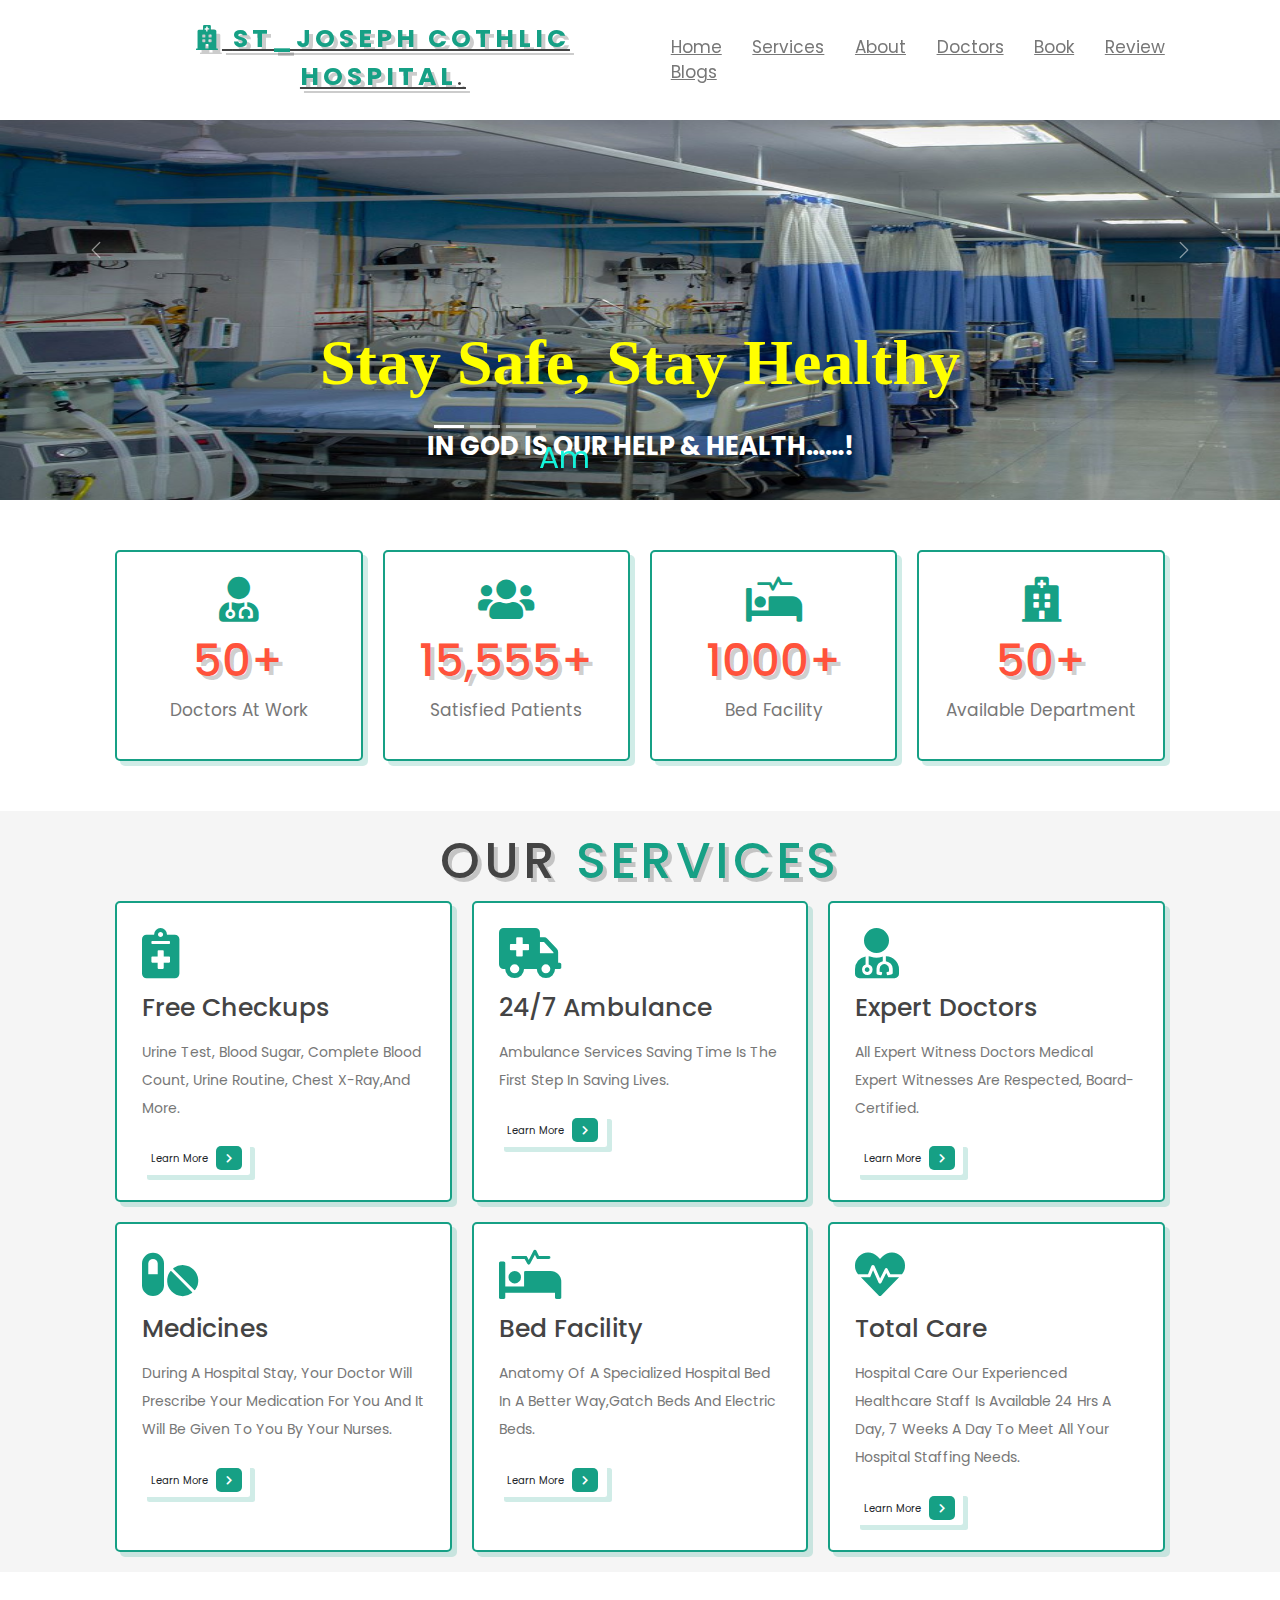
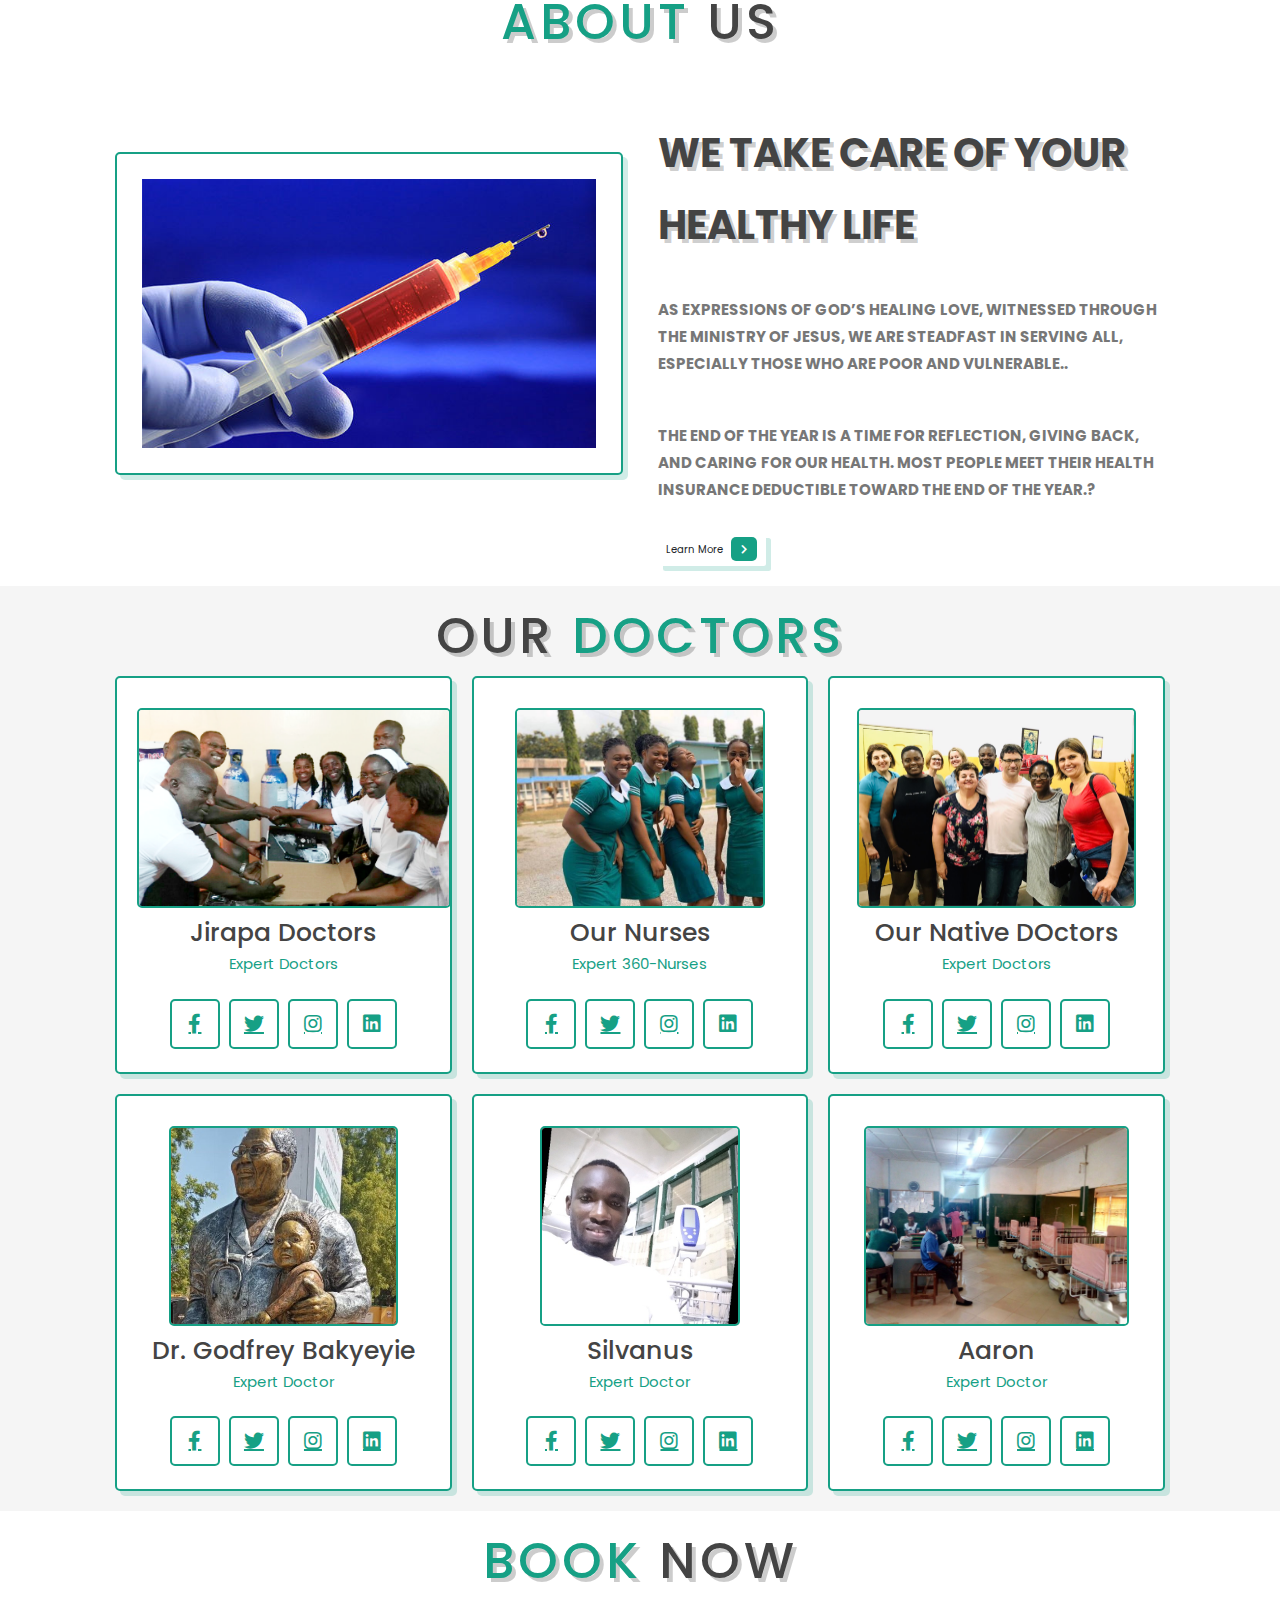
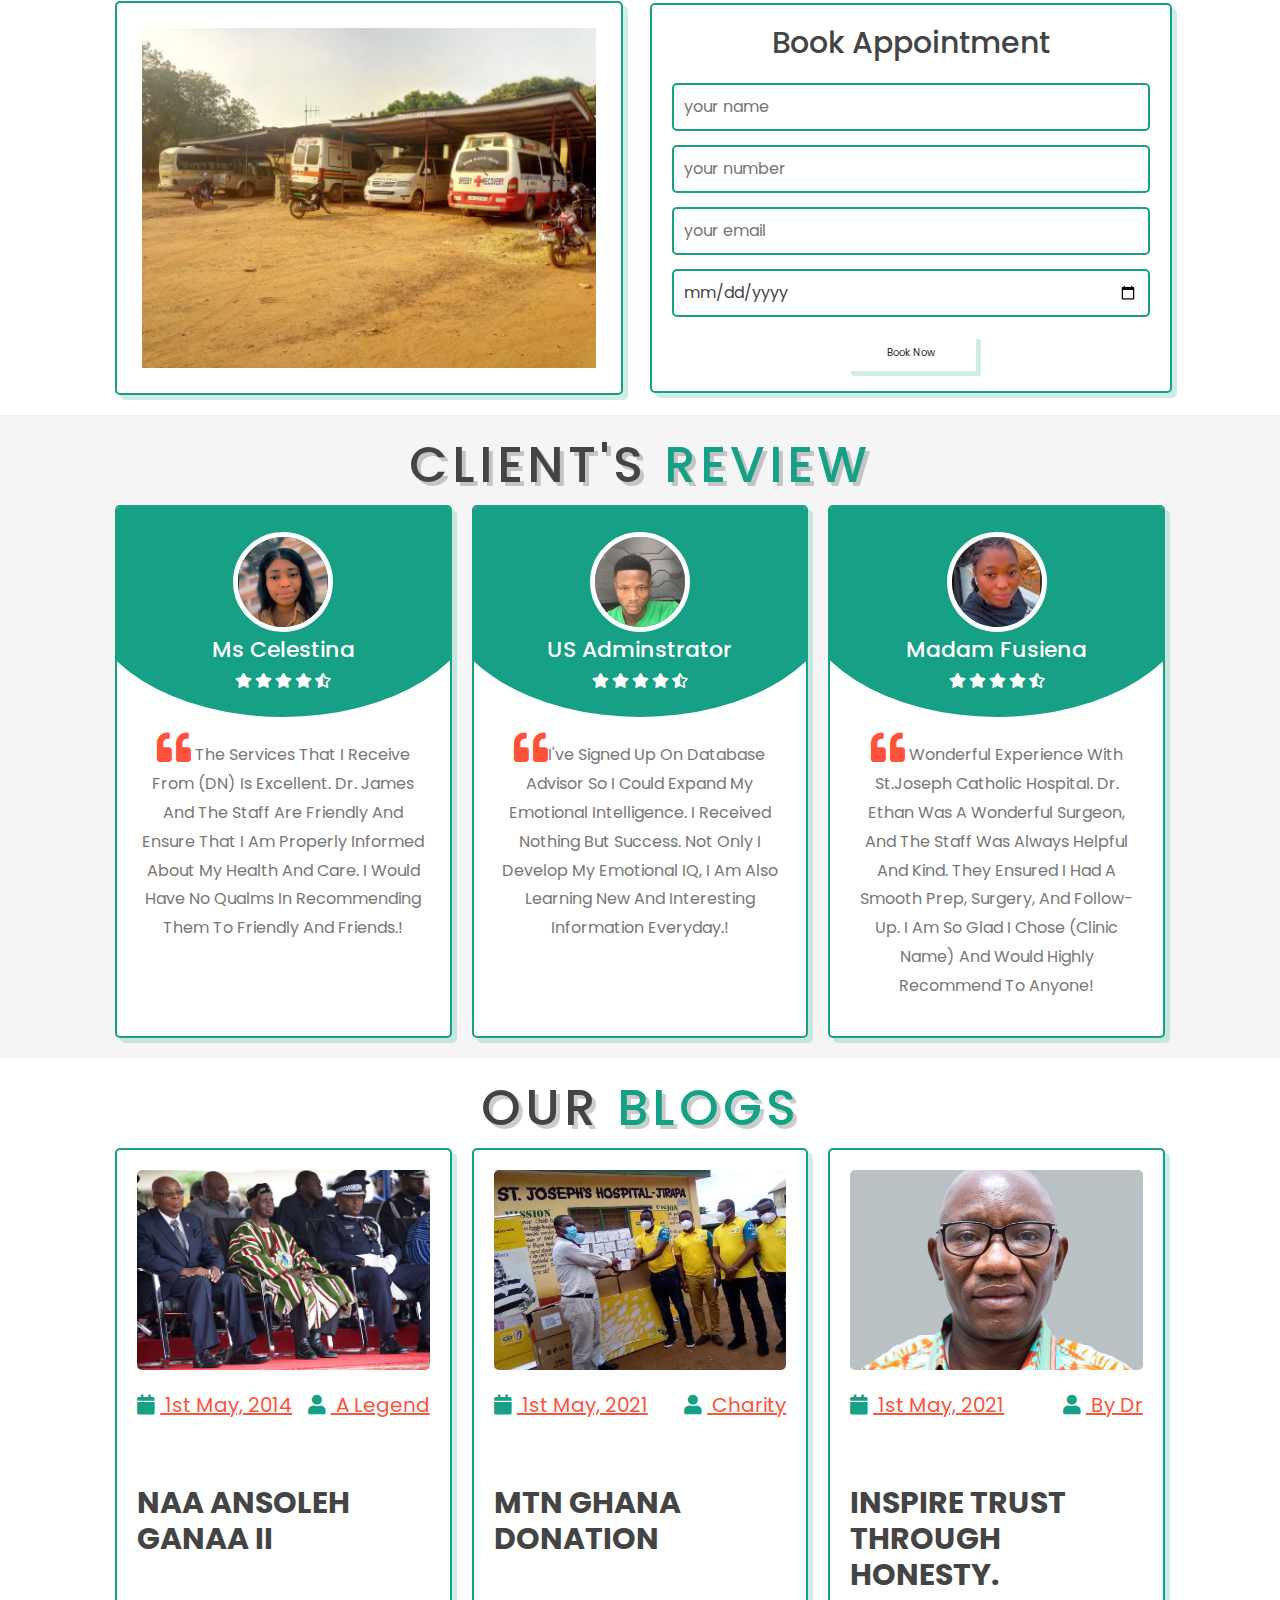
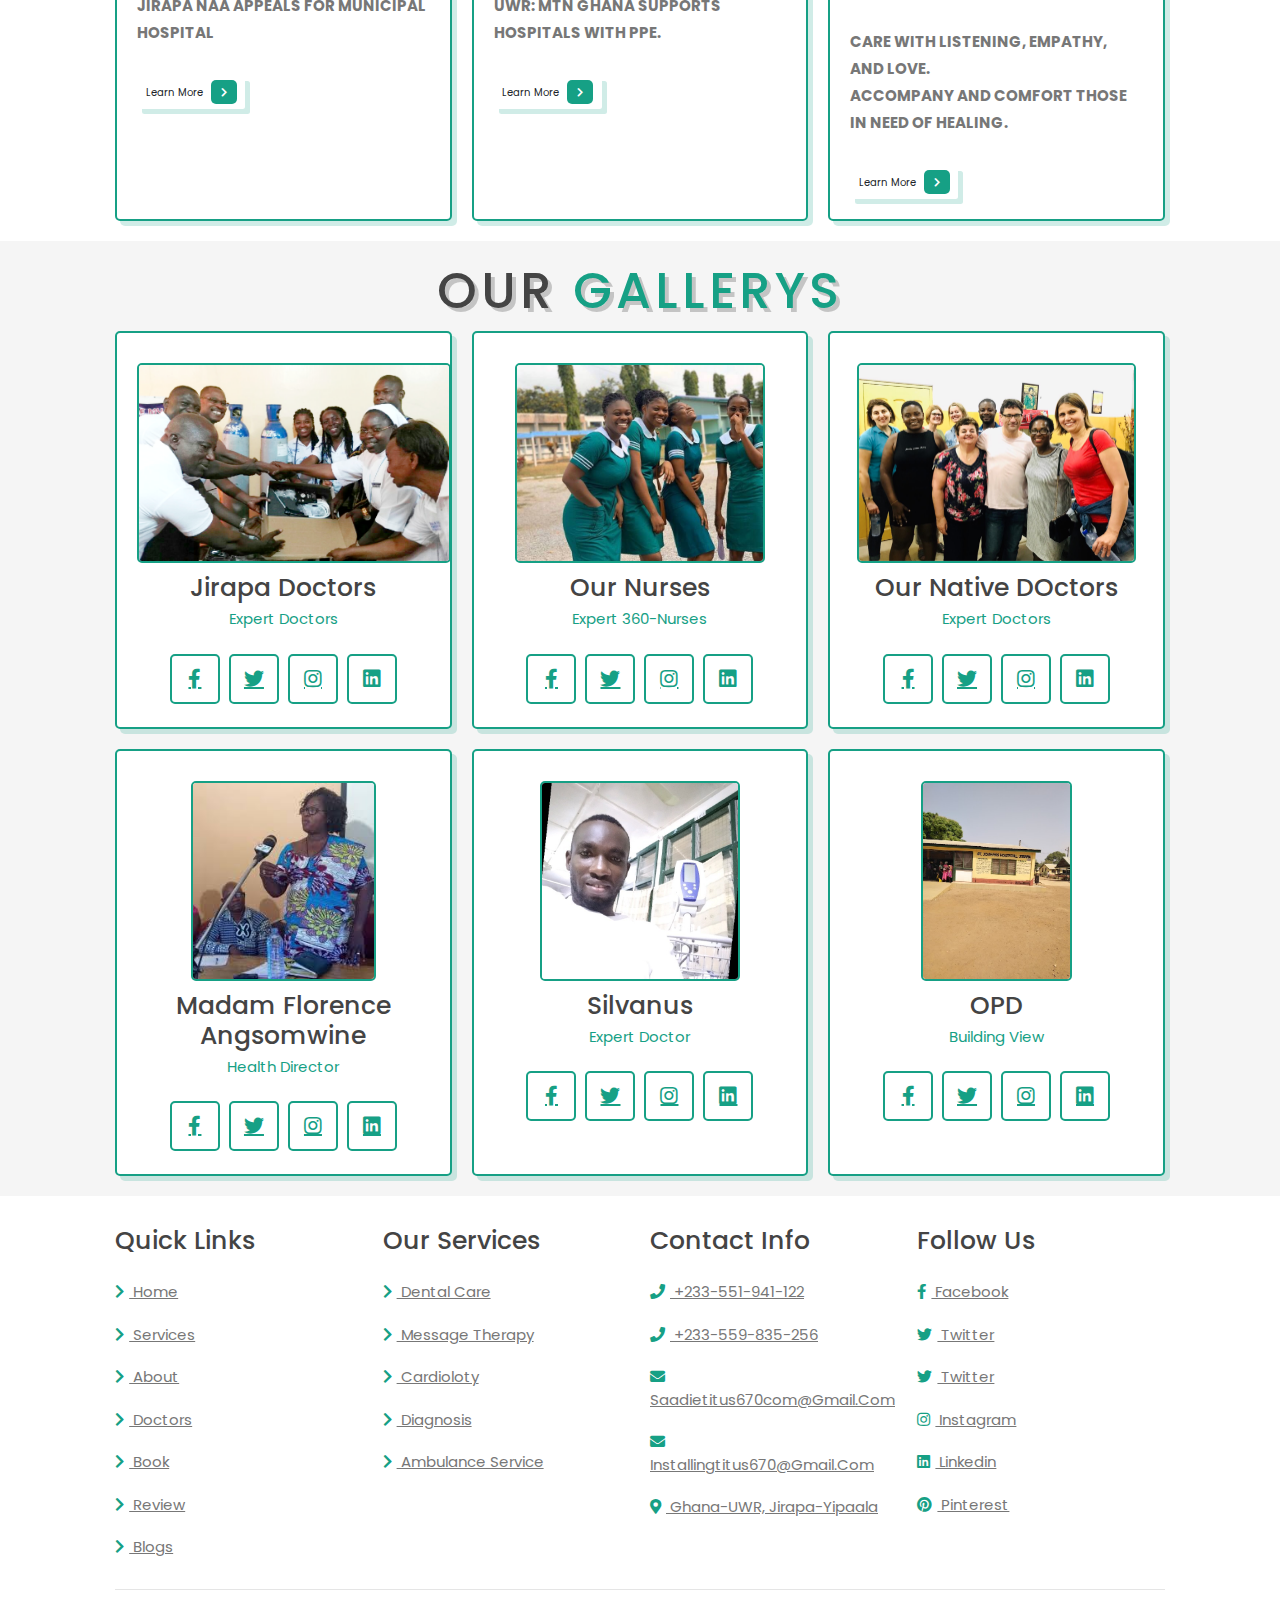
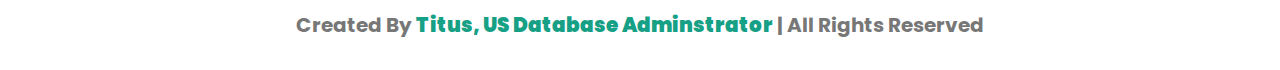
<file: index.html>
<!DOCTYPE html>
<html lang="en">
<head>
    <meta charset="UTF-8">
    <meta http-equiv="X-UA-Compatible" content="IE=edge">
    <meta name="viewport" content="width=device-width, initial-scale=1.0">
    <title>St_Joseph Colthlic hospital </title>

    <link rel="stylesheet" href="https://cdnjs.cloudflare.com/ajax/libs/font-awesome/4.7.0/css/font-awesome.min.css">
   <link class="hospital" rel="icon" type="image/x-icon" href="hospital images/d3.jpeg">
    <link rel="stylesheet" href="https://use.fontawesome.com/releases/v5.5.0/css/all.css" integrity="sha384-B4dIYHKNBt8Bc12p+WXckhzcICo0wtJAoU8YZTY5qE0Id1GSseTk6S+L3BlXeVIU" crossorigin="anonymous"> 

    <!-- font awesome cdn link  -->
    <link rel="stylesheet" href="https://cdnjs.cloudflare.com/ajax/libs/font-awesome/5.15.4/css/all.min.css">

    <!-- custom css file link  -->
    <link rel="stylesheet" href="css/style.css">
    <link rel="stylesheet" href="/style animation.css">
    <link rel="stylesheet" href="bootstrap-5.0.2-dist/css/bootstrap.min.css">
    <link rel="stylesheet" href="bootstrap-5.0.2-dist/css/bootstrap-grid.min.css">
    <script src="bootstrap-5.0.2-dist/js/bootstrap.min.js"></script>
    <script src="js/jquery-3.6.1.min.js"></script>
</head>
<body>
    
<!-- header section starts  -->

<header class="header">

    <a href="#" class="logo heading"> <i class="fas fa-hospital"></i> <b><span>ST_Joseph Cothlic Hospital</span></b>. </a>

    <nav class="navbar navbar-default navbar-static-top  navbar-fixed-top" role="navigation" >
        <a href="#home">home</a>
        <a href="#services">services</a>
        <a href="#about">about</a>
        <a href="#doctors">doctors</a>
        <a href="#book">book</a>
        <a href="#review">review</a>
        <a href="#blogs">blogs</a>
    </nav>

    <div id="menu-btn" class="fas fa-bars"></div>
    
</header>



<!-- header section ends -->

<!-- home section starts  -->
<!-- <section class="home" id="home"> -->
<div id="carouselExampleCaptions" class="carousel slide" data-bs-ride="carousel">
     <div class="carousel-indicators">
      <button type="button" data-bs-target="#carouselExampleCaptions" data-bs-slide-to="0" class="active" aria-current="true" aria-label="Slide 1"></button>
      <button type="button" data-bs-target="#carouselExampleCaptions" data-bs-slide-to="1" aria-label="Slide 2"></button>
      <button type="button" data-bs-target="#carouselExampleCaptions" data-bs-slide-to="2" aria-label="Slide 3"></button>
      <p style="margin-top:20px; color:#14f3db; font-size: 30px;">
      am <span class="type" style="font-size: 25px;">

        <span style=" font-size: 25px;">
            <span>Developer</span>
            <span>Hardware Engineer</span>
            <span>Blogger</span>
            </span>
    </span>
      </p>
    </div> 
    
    <div class="carousel-inner">
      <div class="carousel-item active">
        <img style="height:500px;" src="image/R (3).jpeg" class="d-block w-100 img-fluid " alt="...">
        <div class="carousel-caption d-none d-md-block">
            <div class="content">
                <h3 class="text-center text-sm-center text-md-center text-lg-center"><b class="animated-text" style="font-size: 5vw;">Stay Safe, Stay Healthy</b></h3>
                <p class="text-center text-sm-center text-md-center text-lg-center" style="font-size: 2vw;"> In God is our help & Health……!</p>                
                <!-- <a href="#" class="btn"> contact us <span class="fas fa-chevron-right"></span> </a> -->
            </div>
        </div>
      </div>
      <div class="carousel-item">
        <img style="height:  500px;" src="hospital images/27021457_556472711379190_4505479940014860798_o.jpg" class="d-block w-100 img-fluid"  alt="...">
        <div class="carousel-caption d-none d-md-block">
          <div class="content">
            <h3><b class="animated-text">Your Health Our Concern</b></h3>
            <p style="text-transform:uppercase;">Healing Care for the Whole Person…!</p>
            <!-- <a href="#" class="btn"> contact us <span class="fas fa-chevron-right"></span> </a> -->
        </div>
    
        </div>
      </div>
      <div class="carousel-item">
        <img style="height: 500px; width: auto;" src="hospital images/saint_joseph_motherbaby_0.jpg" class="d-block w-100 img-fluid" alt="...">
        <div class="carousel-caption d-none d-md-block">
          <div class="content">
            <h3> <b style="margin-top: 100px; color: #FF6A3D; background-color: #1A2238;">Exceed expectations of others and ourselves.</b></h3>
            <p>Creating a healthier future for all…!</p>
            <!-- <a href="#" class="btn"> contact us <span class="fas fa-chevron-right"></span> </a> -->
        </div>
    
        </div>
      </div>
    </div>
    <button class="carousel-control-prev" type="button" data-bs-target="#carouselExampleCaptions" data-bs-slide="prev">
      <span class="carousel-control-prev-icon" aria-hidden="true"></span>
      <span class="visually-hidden">Previous</span>
    </button>
    <button class="carousel-control-next" type="button" data-bs-target="#carouselExampleCaptions" data-bs-slide="next">
      <span class="carousel-control-next-icon" aria-hidden="true"></span>
      <span class="visually-hidden">Next</span>
    </button>
  </div>
<!-- </section> -->

<!-- home section ends -->

<!-- icons section starts  -->

<section class="icons-container">

    <div class="icons">
        <i class="fas fa-user-md"></i>
        <h3>50+</h3>
        <p>doctors at work</p>
    </div>

    <div class="icons">
        <i class="fas fa-users"></i>
        <h3>15,555+</h3>
        <p>satisfied patients</p>
    </div>

    <div class="icons">
        <i class="fas fa-procedures"></i>
        <h3>1000+</h3>
        <p>bed facility</p>
    </div>

    <div class="icons">
        <i class="fas fa-hospital"></i>
        <h3>50+</h3>
        <p>available department</p>
    </div>

</section>

<!-- icons section ends -->

<!-- services section starts  -->

<section class="services" id="services">

    <h1 class="heading"> our <span>services</span> </h1>

    <div class="box-container">

        <div class="box">
            <i class="fas fa-notes-medical"></i>
            <h3>free checkups</h3>
            <p>Urine test, blood sugar, complete blood count, urine routine, chest X-ray,and more.</p>
            <a href="#" class="btn"> learn more <span class="fas fa-chevron-right"></span> </a>
        </div>

        <div class="box">
            <i class="fas fa-ambulance"></i>
            <h3>24/7 ambulance</h3>
            <p>Ambulance Services Saving time is the first step in saving lives.</p>
            <a href="#" class="btn"> learn more <span class="fas fa-chevron-right"></span> </a>
        </div>

        <div class="box">
            <i class="fas fa-user-md"></i>
            <h3>expert doctors</h3>
            <p>All Expert Witness Doctors medical expert witnesses are respected, board-certified.</p>
            <a href="#" class="btn"> learn more <span class="fas fa-chevron-right"></span> </a>
        </div>

        <div class="box">
            <i class="fas fa-pills"></i>
            <h3>medicines</h3>
            <p>During a hospital stay, your doctor will prescribe your medication for you and it will be given to you by your nurses.</p>
            <a href="#" class="btn"> learn more <span class="fas fa-chevron-right"></span> </a>
        </div>

        <div class="box">
            <i class="fas fa-procedures"></i>
            <h3>bed facility</h3>
            <p>Anatomy of a specialized hospital bed in a better way,Gatch Beds and Electric Beds.</p>
            <a href="#" class="btn"> learn more <span class="fas fa-chevron-right"></span> </a>
        </div>

        <div class="box">
            <i class="fas fa-heartbeat"></i>
            <h3>total care</h3>
            <p>Hospital Care Our experienced healthcare staff is available 24 hrs a day, 7 weeks a day to meet all your hospital staffing needs.</p>
            <a href="#" class="btn"> learn more <span class="fas fa-chevron-right"></span> </a>
        </div>

    </div>

</section>

<!-- services section ends -->

<!-- about section starts  -->

<section class="about" id="about">

    <h1 class="heading"> <span>about</span> us </h1>

    <div class="row">

        <div class="image">
            <img src="image/Measles-outbreak-What-are-the-early-symptoms-1210252.jpg" alt="">
        </div>

        <div class="content">
            <h3>we take care of your healthy life</h3>
            <p>AS EXPRESSIONS OF GOD’S HEALING LOVE, WITNESSED THROUGH THE MINISTRY OF JESUS, WE ARE STEADFAST IN SERVING ALL, ESPECIALLY THOSE WHO ARE POOR AND VULNERABLE..</p>
            <p>The end of the year is a time for reflection, giving back, and caring for our health. Most people meet their health insurance deductible toward the end of the year.?</p>
            <a href="./attach/aradhya.html" class="btn"> learn more <span class="fas fa-chevron-right"></span> </a>
        </div>

    </div>

</section>

<!-- about section ends -->

<!-- doctors section starts  -->

<section class="doctors" id="doctors">

    <h1 class="heading"> our <span>doctors</span> </h1>

    <div class="box-container">

        <div class="box">
            <img src="hospital images/jirapawomen2.png" alt="">
            <h3>jirapa doctors</h3>
            <span>expert doctors</span>
            <div class="share">
                <a href="#" class="fab fa-facebook-f"></a>
                <a href="#" class="fab fa-twitter"></a>
                <a href="#" class="fab fa-instagram"></a>
                <a href="#" class="fab fa-linkedin"></a>
            </div>
        </div>

        <div class="box">
            <img src="hospital images/nurses-training-admission-1-36.jpg" alt="">
            <h3> Our nurses</h3>
            <span>expert 360-nurses</span>
            <div class="share">
                <a href="#" class="fab fa-facebook-f"></a>
                <a href="#" class="fab fa-twitter"></a>
                <a href="#" class="fab fa-instagram"></a>
                <a href="#" class="fab fa-linkedin"></a>
            </div>
        </div>

        <div class="box">
            <img src="hospital images/R.png" alt="">
            <h3>Our Native DOctors</h3>
            <span>expert doctors</span>
            <div class="share">
                <a href="#" class="fab fa-facebook-f"></a>
                <a href="#" class="fab fa-twitter"></a>
                <a href="#" class="fab fa-instagram"></a>
                <a href="#" class="fab fa-linkedin"></a>
            </div>
        </div>

        <div class="box">
            <img src="hospital images/Dr. Godfrey.jpg" alt="">
            <h3>Dr. Godfrey Bakyeyie</h3>
            <span>expert doctor</span>
            <div class="share">
                <a href="#" class="fab fa-facebook-f"></a>
                <a href="#" class="fab fa-twitter"></a>
                <a href="#" class="fab fa-instagram"></a>
                <a href="#" class="fab fa-linkedin"></a>
            </div>
        </div>

        <div class="box">
            <img src="hospital images/1658946455273.jpeg" alt="">
            <h3>Silvanus</h3>
            <span>expert doctor</span>
            <div class="share">
                <a href="#" class="fab fa-facebook-f"></a>
                <a href="#" class="fab fa-twitter"></a>
                <a href="#" class="fab fa-instagram"></a>
                <a href="#" class="fab fa-linkedin"></a>
            </div>
        </div>

        <div class="box">
            <img src="hospital images/24255044_531549870538141_5211485915467871956_o.jpg" alt="">
            <h3>Aaron </h3>
            <span>expert doctor</span>
            <div class="share">
                <a href="#" class="fab fa-facebook-f"></a>
                <a href="#" class="fab fa-twitter"></a>
                <a href="#" class="fab fa-instagram"></a>
                <a href="#" class="fab fa-linkedin"></a>
            </div>
        </div>

    </div>

</section>

<!-- doctors section ends -->

<!-- booking section starts   -->

<section class="book" id="book">

    <h1 class="heading"> <span>book</span> now </h1>    

    <div class="row">

        <div class="image">
            <img src="hospital images/24254755_531554717204323_7256235762081462040_o.jpg" alt="">
        </div>

        <form action="">
            <h3>book appointment</h3>
            <input type="text" placeholder="your name" class="box">
            <input type="number" placeholder="your number" class="box">
            <input type="email" placeholder="your email" class="box">
            <input type="date" class="box">
            <input type="submit" value="book now" class="btn">
        </form>

    </div>

</section>

<!-- booking section ends -->

<!-- review section starts  -->

<section class="review" id="review">
    
    <h1 class="heading"> client's <span>review</span> </h1>

    <div class="box-container">

        <div class="box">
            
            <img src="hospital images/IMG-8824.jpg" alt="">
            <h3>Ms Celestina</h3>
            <div class="stars">
                <i class="fas fa-star"></i>
                <i class="fas fa-star"></i>
                <i class="fas fa-star"></i>
                <i class="fas fa-star"></i>
                <i class="fas fa-star-half-alt"></i>
            </div>
            <p class="text">   <i class="fa fa-quote-left"></i> The services that I receive from (DN) is excellent. Dr. James and the staff are friendly and ensure that I am properly informed about my health and care. I would have no qualms in recommending them to friendly and friends.!</p>
        </div>

        <div class="box">
            <img src="hospital images/IMG-7829-Original.jpg " alt="">
            <h3> US Adminstrator</h3>
            <div class="stars">
                <i class="fas fa-star"></i>
                <i class="fas fa-star"></i>
                <i class="fas fa-star"></i>
                <i class="fas fa-star"></i>
                <i class="fas fa-star-half-alt"></i>
            </div>
            <p class="text">  <i class="fa fa-quote-left"></i>I've signed up on Database Advisor so I could expand my emotional intelligence. I received nothing but success. Not only I develop my emotional IQ, I am also learning new and interesting information everyday.! </p>
        </div>

        <div class="box">
            <img src="hospital images/IMG-8825.jpg" alt="">
            <h3> Madam fusiena</h3>
            <div class="stars">
                <i class="fas fa-star"></i>
                <i class="fas fa-star"></i>
                <i class="fas fa-star"></i>
                <i class="fas fa-star"></i>
                <i class="fas fa-star-half-alt"></i>
            </div>
            <p class="text">   <i class="fa fa-quote-left"></i> Wonderful experience with St.Joseph Catholic Hospital. Dr. Ethan was a wonderful surgeon, and the staff was always helpful and kind. They ensured I had a smooth prep, surgery, and follow-up. I am so glad I chose (Clinic name) and would highly recommend to anyone!</p>
        </div>
    </div>

</section>

<!-- review section ends -->

<!-- blogs section starts  -->

<section class="blogs" id="blogs">

    <h1 class="heading"> our <span>blogs</span> </h1>

    <div class="box-container">

        <div class="box">
            <div class="image">
                <img src="hospital images/Ansoleh.jpg" alt="">
            </div>
            <div class="content">
                <div class="icon">
                    <a href="#"> <i class="fas fa-calendar"></i> 1st may, 2014 </a>
                    <a href="#"> <i class="fas fa-user"></i> A legend </a>
                </div>
                <h3> Naa Ansoleh Ganaa II</h3>
                <p>Jirapa Naa appeals for Municipal Hospital</p>
                <a href="#" class="btn"> learn more <span class="fas fa-chevron-right"></span> </a>
            </div>
        </div>

        <div class="box">
            <div class="image">
                <img src="hospital images/IMG-20200909-WA0032.jpg" alt="">
            </div>
            <div class="content">
                <div class="icon">
                    <a href="#"> <i class="fas fa-calendar"></i> 1st may, 2021 </a>
                    <a href="#"> <i class="fas fa-user"></i> charity </a>
                </div>
                <h3>MTN Ghana donation</h3>
                <p>UWR: MTN Ghana Supports Hospitals with PPE.</p>
                <a href="#" class="btn"> learn more <span class="fas fa-chevron-right"></span> </a>
            </div>
        </div>

        <div class="box">
            <div class="image">
                <img src="hospital images/Regional d.jpg" alt="">
            </div>
            <div class="content">
                <div class="icon">
                    <a href="#"> <i class="fas fa-calendar"></i> 1st may, 2021 </a>
                    <a href="#"> <i class="fas fa-user"></i> by dr </a>
                </div>
                <h3>Inspire trust through honesty.</h3>
                <p>Care with listening, empathy, and love.<br> Accompany and comfort those in need of healing.</p>
                <a href="#" class="btn"> learn more <span class="fas fa-chevron-right"></span> </a>
            </div>
        </div>

    </div>

</section>

<!-- blogs section ends -->


<!-- gallary section starts  -->
<!-- <img src="hospital images/Gallery/Regional d.jpg" class="rounded float-left" alt="...">
<img src="hospital images/1658946455273.jpeg" class="rounded float-right" alt="..."> -->

<section class="doctors" id="doctors">

    <h1 class="heading"> our <span>gallerys</span> </h1>

    <div class="box-container">

        <div class="box">
            <img src="hospital images/jirapawomen2.png" alt="">
            <h3>jirapa doctors</h3>
            <span>expert doctors</span>
            <div class="share">
                <a href="#" class="fab fa-facebook-f"></a>
                <a href="#" class="fab fa-twitter"></a>
                <a href="#" class="fab fa-instagram"></a>
                <a href="#" class="fab fa-linkedin"></a>
            </div>
        </div>

        <div class="box">
            <img src="hospital images/nurses-training-admission-1-36.jpg" alt="">
            <h3> Our nurses</h3>
            <span>expert 360-nurses</span>
            <div class="share">
                <a href="#" class="fab fa-facebook-f"></a>
                <a href="#" class="fab fa-twitter"></a>
                <a href="#" class="fab fa-instagram"></a>
                <a href="#" class="fab fa-linkedin"></a>
            </div>
        </div>

        <div class="box">
            <img src="hospital images/R.png" alt="">
            <h3>Our Native DOctors</h3>
            <span>expert doctors</span>
            <div class="share">
                <a href="#" class="fab fa-facebook-f"></a>
                <a href="#" class="fab fa-twitter"></a>
                <a href="#" class="fab fa-instagram"></a>
                <a href="#" class="fab fa-linkedin"></a>
            </div>
        </div>

        <div class="box">
            <img src="hospital images/images.jpeg" alt="">
            <h3>Madam Florence Angsomwine</h3>
            <span>Health Director</span>
            <div class="share">
                <a href="#" class="fab fa-facebook-f"></a>
                <a href="#" class="fab fa-twitter"></a>
                <a href="#" class="fab fa-instagram"></a>
                <a href="#" class="fab fa-linkedin"></a>
            </div>
        </div>

        <div class="box">
            <img src="hospital images/1658946455273.jpeg" alt="">
            <h3>Silvanus</h3>
            <span>expert doctor</span>
            <div class="share">
                <a href="#" class="fab fa-facebook-f"></a>
                <a href="#" class="fab fa-twitter"></a>
                <a href="#" class="fab fa-instagram"></a>
                <a href="#" class="fab fa-linkedin"></a>
            </div>
        </div>

        <div class="box">
            <img src="hospital images/2020-02-20.jpg" alt="">
            <h3>OPD </h3>
            <span>Building View</span>
            <div class="share">
                <a href="#" class="fab fa-facebook-f"></a>
                <a href="#" class="fab fa-twitter"></a>
                <a href="#" class="fab fa-instagram"></a>
                <a href="#" class="fab fa-linkedin"></a>
            </div>
        </div>

    </div>

</section>

<!-- End of the galary section -->

<!-- footer section starts  -->

<section class="footer">

    <div class="box-container">

        <div class="box">
            <h3>quick links</h3>
            <a href="#"> <i class="fas fa-chevron-right"></i> home </a>
            <a href="#"> <i class="fas fa-chevron-right"></i> services </a>
            <a href="#"> <i class="fas fa-chevron-right"></i> about </a>
            <a href="#"> <i class="fas fa-chevron-right"></i> doctors </a>
            <a href="#"> <i class="fas fa-chevron-right"></i> book </a>
            <a href="#"> <i class="fas fa-chevron-right"></i> review </a>
            <a href="#"> <i class="fas fa-chevron-right"></i> blogs </a>
        </div>

        <div class="box">
            <h3>our services</h3>
            <a href="#"> <i class="fas fa-chevron-right"></i> dental care </a>
            <a href="#"> <i class="fas fa-chevron-right"></i> message therapy </a>
            <a href="#"> <i class="fas fa-chevron-right"></i> cardioloty </a>
            <a href="#"> <i class="fas fa-chevron-right"></i> diagnosis </a>
            <a href="#"> <i class="fas fa-chevron-right"></i> ambulance service </a>
        </div>

        <div class="box">
            <h3>contact info</h3>
            <a href="#"> <i class="fas fa-phone"></i> +233-551-941-122 </a>
            <a href="#"> <i class="fas fa-phone"></i> +233-559-835-256 </a>
            <a href="#"> <i class="fas fa-envelope"></i> saadietitus670com@gmail.com </a>
            <a href="#"> <i class="fas fa-envelope"></i> installingtitus670@gmail.com </a>
            <a href="#"> <i class="fas fa-map-marker-alt"></i> Ghana-UWR, Jirapa-Yipaala </a>
        </div>

        <div class="box">
            <h3>follow us</h3>
            <a href="#"> <i class="fab fa-facebook-f"></i> facebook </a>
            <a href="#"> <i class="fab fa-twitter"></i> twitter </a>
            <a href="#"> <i class="fab fa-twitter"></i> twitter </a>
            <a href="#"> <i class="fab fa-instagram"></i> instagram </a>
            <a href="#"> <i class="fab fa-linkedin"></i> linkedin </a>
            <a href="#"> <i class="fab fa-pinterest"></i> pinterest </a>
        </div>

    </div>

    <div class="credit"> <strong> created by <span> <b>Titus, US Database Adminstrator</b></span> | all rights reserved </strong> </div>

</section>

<!-- footer section ends -->


















<!-- custom js file link  -->
<script src="js/script.js"></script>

</body>
</html>
</file>
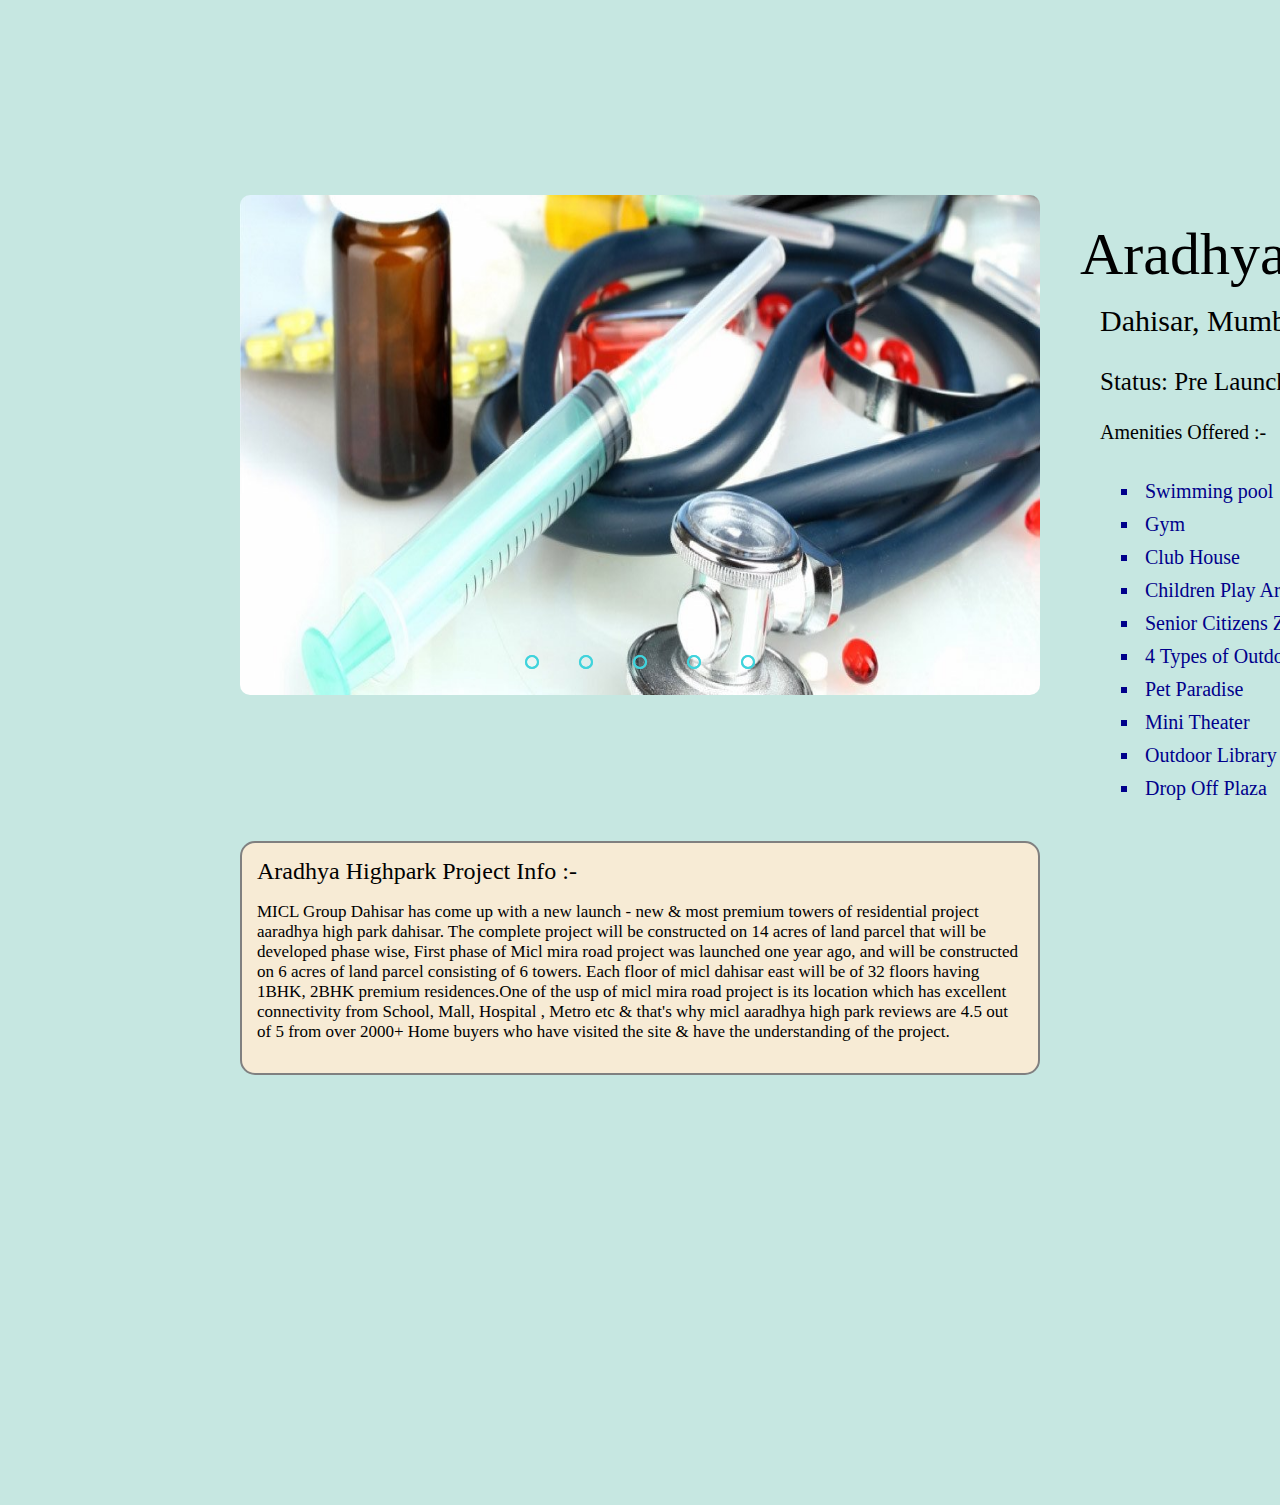
<file: attach/aradhya.html>
<!DOCTYPE html>
<html>
    <head>
        <meta charset="utf-8">
        <title>Aradhya Highpark</title>
        <meta name="viewport" content="width=device-width, initial-scale-1.0 , user-scalable=yes">
        <link rel="stylesheet" href="aradhya.css">

    </head>
    <body>
        <div id="container">

             <!--image slider start-->
            <div class="slider">
                <div class="slides">
                     <!--radio buttons start-->
                    <input type="radio" name="radio-btn" id="radio1">
                    <input type="radio" name="radio-btn" id="radio2">
                    <input type="radio" name="radio-btn" id="radio3">
                    <input type="radio" name="radio-btn" id="radio4">
                    <input type="radio" name="radio-btn" id="radio5">
                    <!--radio buttons end-->
                    <!--slide images start-->
                    <div class="slide first">
                        <img src="images/EE_fd400d0d-c11b-4f58-800d-54a64d0f869f_2048x.jpg">
                    </div>
                    <div class="slide">
                        <img src="images/OIP (h1).jpeg">
                    </div>
                    <div class="slide">
                        <img src="images/R (1).jpeg">
                    </div>
                    <div class="slide">
                        <img src="images/R (2).jpeg">
                    </div>
                    <div class="slide">
                        <img src="images/R (4).jpeg">
                    </div>
                    <!--slide images end-->
                    <!--automatic navigation start-->
                    <div class="navigation-auto">
                        <div class="auto-btn1"></div>
                        <div class="auto-btn2"></div>
                        <div class="auto-btn3"></div>
                        <div class="auto-btn4"></div>
                        <div class="auto-btn5"></div>
                    </div>
                <!--automatic navigation end-->
                </div>
                <!--manual navigation start-->
                <div class="navigation-manual">
                <label for="radio1" class="manual-btn"></label>
                <label for="radio2" class="manual-btn"></label>
                <label for="radio3" class="manual-btn"></label>
                <label for="radio4" class="manual-btn"></label>
                <label for="radio5" class="manual-btn"></label>
                </div>
                <!--manual navigation end-->
            </div>
            <!--image slider end-->
            <script type="text/javascript">
            var counter = 1;
            setInterval(function(){
                document.getElementById('radio' + counter).checked = true;
                counter++;
                if(counter > 5){
                    counter = 1;
                    }
                    }, 5000);
            </script>
            <div id="details">
                <div id="heading">
                    <h>Aradhya Highpark</h>
                    <!--<p>Dahisar, Mumbai</p>-->
                </div>
                <div id="locality">
                    <p>Dahisar, Mumbai</p>
                </div>
                <div id="status">
                    <h>Status: Pre Launch</h>
                </div>
                <div id="amenities">
                    <h>Amenities Offered :-</h>
                    <ul>
                        <li>Swimming pool</li>
                        <li>Gym</li>
                        <li>Club House</li>
                        <li>Children Play Area</li>
                        <li>Senior Citizens Zone </li>
                        <li> 4 Types of Outdoor Area</li>
                        <li>Pet Paradise</li>
                        <li>Mini Theater</li>
                        <li>Outdoor Library</li>
                        <li>Drop Off Plaza</li>
                    </ul>
    
                </div>
                <div id="info">
                    <h>Aradhya Highpark Project Info :-</h>
                    <p>MICL Group Dahisar has come up with a new launch - new & most premium towers of residential project aaradhya high park dahisar. The complete project will be constructed on 14 acres of land parcel that will be developed phase wise,  First phase of Micl mira road project was launched one year ago, and will be constructed on 6 acres of land parcel consisting of 6 towers.  Each floor of micl dahisar east will be of 32 floors having  1BHK, 2BHK premium residences.One of the usp of micl mira road project is its location which has excellent connectivity from School, Mall, Hospital , Metro etc  & that's why micl aaradhya high park reviews are 4.5 out of 5 from over 2000+ Home buyers who have visited the site & have the understanding of the project. </p>

                </div>

            </div>
        </div>
        
    </body>
</html>
</file>
<file: css/style.css>
@import url('https://fonts.googleapis.com/css2?family=Poppins:wght@100;200;300;400;500;600;700&display=swap');

:root{
    --green:#16a085;
    --black:#444;
    --light-color:#777;
    --box-shadow:.5rem .5rem 0 rgba(22, 160, 133, .2);
    --text-shadow:.4rem .4rem 0 rgba(0, 0, 0, .2);
    --border:.2rem solid var(--green);
}


:link{
    color: red;
}

*{
    font-family: 'Poppins', sans-serif;
    margin:0; padding: 0;
    box-sizing: border-box;
    outline: none; border: none;
    text-transform: capitalize;
    transition: all .2s ease-out;
    text-decoration: none;
}

html{
    font-size: 62.5%;
    overflow-x: hidden;
    scroll-padding-top: 7rem;
    scroll-behavior: smooth;
}

section{
    padding:2rem 9%;
}

section:nth-child(even){
    background: #f5f5f5;
}

.heading{
    text-align: center;
    padding-bottom: 0.5rem;
    text-shadow: var(--text-shadow);
    text-transform: uppercase;
    color:var(--black);
    font-size: 5rem;
    letter-spacing: .4rem;
}

.heading span{
    text-transform: uppercase;
    color:var(--green);
}

.btn{
    display: inline-block;
    margin-top: 1rem;
    padding: .5rem;
    padding-left: 1rem;
    border:var(--border);
    border-radius: .5rem;
    box-shadow: var(--box-shadow);
    color:var(--green);
    cursor: pointer;
    font-size: 1.7rem;
    background: #fff;
}


/* .col-2 {
    font-size: 50px;
    line-height: 60px;
    font-weight: bold;
    background-color: rgba(0, 0, 255, 0.26);
    border-radius: 5%;
    color: yellow;
    margin: 25px 0px;
} */




.btn span{
    padding:.7rem 1rem;
    border-radius: .5rem;
    background: var(--green);
    color:#fff;
    margin-left: .5rem;
}

.btn:hover{
    background: var(--green);
    color:#fff;
}

.btn:hover span{
    color: var(--green);
    background:#fff;
    margin-left: 1rem;
}

.header{
    padding:2rem 9%;
    position: fixed;
    top:0; left: 0; right: 0;
    z-index: 1000;
    box-shadow: 0 .5rem 1.5rem rgba(0, 0, 0, .1);
    display: flex;
    align-items: center;
    justify-content: space-between;
    background: #fff;
}

.header .logo{
    font-size: 2.5rem;
    color: var(--black);
}

.header .logo i{
    color: var(--green);
}

.header .navbar a{
    font-size: 1.7rem;
    color: var(--light-color);
    margin-left: 2rem;
}

.header .navbar a:hover{
    color: var(--green);
}

#menu-btn{
    font-size: 2.5rem;
    border-radius: .5rem;
    background: #eee;
    color:var(--green);
    padding: 1rem 1.5rem;
    cursor: pointer;
    display: none;
}

.home{
    display: flex;
    align-items: center;
    flex-wrap: wrap;
    gap:1.5rem;
    padding-top: 10rem;
}

.home .image{
    flex:1 1 45rem;
}

.home .image img{
    width: 100%;
}

.home .content{
    flex:1 1 45rem;
}

.home .content h3{
    font-size: 4.5rem;
    color:var(--black);
    line-height: 1.8;
    text-shadow: var(--text-shadow);
}

.home .content p{
    font-size: 1.7rem;
    color:var(--light-color);
    line-height: 1.8;
    padding: 1rem 0;
}

.content p{
    font-size: 45px;
    margin-top: 25px;
    font-weight: bold;
    text-transform: uppercase;
}

.content h3{
    font-size: 35px;
    margin-top: 55px;
    font-weight: bold;
    /* background-color: rgba(0, 0, 255, 0.26); */
    border-radius: 5%;
    /* color: yellow; */
    color: #ff523b;
    text-transform: uppercase;
}

.animated-text {
    font-family: Impact;
    background-image: url("https://bureau.ru/var/files/img1532613761");
    background-size: 100% 50px;
    -webkit-text-fill-color:yellow;
    -webkit-background-clip: text;
    -webkit-animation: stripes 3s linear infinite;
    animation: stripes 3s linear infinite;
    font-size: 90px;
  }
  @-webkit-keyframes stripes {
    100% {
      background-position: 0 -50px;
    }
  }


.icons-container{
    display: grid;
    gap:2rem;
    grid-template-columns: repeat(auto-fit, minmax(20rem, 1fr));
    padding-top: 5rem;
    padding-bottom: 5rem;
   
}

.icons-container .icons{
    border:var(--border);
    box-shadow: var(--box-shadow);
    border-radius: .5rem;
    text-align: center;
    padding: 2.5rem;
    transition: transform 0.5s;
}

.icons-container .icons i{
    font-size: 4.5rem;
    color:var(--green);
    padding-bottom: .7rem;
}

.icons-container .icons h3{
    font-size: 4.5rem;
    /* color:var(--black); */
    color: #ff523b;
    padding: .5rem 0;
    text-shadow: var(--text-shadow);
}

.icons-container .icons p{
    font-size: 1.7rem;
    color:var(--light-color);
}

.services .box-container{
    display: grid;
    grid-template-columns: repeat(auto-fit, minmax(27rem, 1fr));
    gap:2rem;
}

.services .box-container .box{
    background:#fff;
    border-radius: .5rem;
    box-shadow: var(--box-shadow);
    border:var(--border);
    padding: 2.5rem;
}

.services .box-container .box i{
    color: var(--green);
    font-size: 5rem;
    padding-bottom: .5rem;
}

.services .box-container .box h3{
    color: var(--black);
    font-size: 2.5rem;
    padding:1rem 0;
    font-weight: 25px;
}

.services .box-container .box p{
    color: var(--light-color);
    font-size: 1.4rem;
    line-height: 2;
}

.about .row{
    display: flex;
    align-items: center;
    flex-wrap: wrap;
    gap:2rem;
}

.about .row .image{
    flex:1 1 45rem;
}

.about .row .image img{
    width: 100%;
    background:#fff;
    border-radius: .5rem;
    box-shadow: var(--box-shadow);
    border:var(--border);
    padding: 2.5rem;
}

.about .row .content{
    flex:1 1 45rem;
}

.about .row .content h3{
    color: var(--black);
    text-shadow: var(--text-shadow);
    font-size: 4rem;
    line-height: 1.8;
}

.about .row .content p{
    color: var(--light-color);
    padding:1rem 0;
    font-size: 1.5rem;
    line-height: 1.8;
}

.doctors .box-container{
    display: grid;
    grid-template-columns: repeat(auto-fit, minmax(30rem, 1fr));
    gap:2rem;
}

.doctors .box-container .box{
    text-align: center;
    background:#fff;
    border-radius: .5rem;
    border:var(--border);
    box-shadow: var(--box-shadow);
    padding:2rem;
}

.doctors .box-container .box img{
    height: 20rem;
    border:var(--border);
    border-radius: .5rem;
    margin-top: 1rem;
    margin-bottom: 1rem;
}

.doctors .box-container .box h3{
    color:var(--black);
    font-size: 2.5rem;
}

.doctors .box-container .box span{
    color:var(--green);
    font-size: 1.5rem;
}

.doctors .box-container .box .share{
    padding-top: 2rem;
}

.doctors .box-container .box .share a{
    height: 5rem;
    width: 5rem;
    line-height: 4.5rem;
    font-size: 2rem;
    color:var(--green);
    border-radius: .5rem;
    border:var(--border);
    margin:.3rem;
}

.doctors .box-container .box .share a:hover{
    background:var(--green);
    color:#fff;
    box-shadow: var(--box-shadow);
}

.book .row{
    display: flex;
    align-items: center;
    flex-wrap: wrap;
    gap:2rem;
}
 
.book .row .image{
    flex:1 1 45rem;
    
}

.book .row .image img{
    width: 100%;
    background:#fff;
    border-radius: .5rem;
    box-shadow: var(--box-shadow);
    border:var(--border);
    padding: 2.5rem;
    
}

.book .row form{
    flex:1 1 45rem;
    background: #fff;
    border:var(--border);
    box-shadow: var(--box-shadow);
    text-align: center;
    padding: 2rem;
    border-radius: .5rem;
}

.book .row form h3{
    color:var(--black);
    padding-bottom: 1rem;
    font-size: 3rem;
}

.book .row form .box{
    width: 100%;
    margin:.7rem 0;
    border-radius: .5rem;
    border:var(--border);
    font-size: 1.6rem;
    color: var(--black);
    text-transform: none;
    padding: 1rem;
}

.book .row form .btn{
    padding:1rem 4rem;
}

.review .box-container{
    display: grid;
    grid-template-columns: repeat(auto-fit, minmax(27rem, 1fr));
    gap:2rem;
}

.review .box-container .box{
    border:var(--border);
    box-shadow: var(--box-shadow);
    border-radius: .5rem;
    padding:2.5rem;
    background: #fff;
    text-align: center;
    position: relative;
    overflow: hidden;
    z-index: 0;
}

.review .box-container .box img{
    height: 10rem;
    width: 10rem;
    border-radius: 50%;
    object-fit: cover;
    border:.5rem solid #fff;
}

.review .box-container .box h3{
    color:#fff;
    font-size: 2.2rem;
    padding:.5rem 0;
}

.review .box-container .box .stars i{
     color:#fff; 
    /* color: #ff523b; */
    font-size: 1.5rem;
}

.review .box-container .box .text{
    color:var(--light-color);
    line-height: 1.8;
    font-size: 1.6rem;
    padding-top: 4rem;
}

.review .box-container .box::before{
    content: '';
    position: absolute;
    top:-4rem; left: 50%;
    transform:translateX(-50%);
    background:var(--green);
    border-bottom-left-radius: 50%;
    border-bottom-right-radius: 50%;
    height: 25rem;
    width: 120%;
    z-index: -1;
}

.fa.fa-quote-left {
    font-size: 34px;
    color: #ff523b;
}


.blogs .box-container{
    display: grid;
    grid-template-columns: repeat(auto-fit, minmax(30rem, 1fr));
    gap:2rem;
}

.blogs .box-container .box{
    border:var(--border);
    box-shadow: var(--box-shadow);
    border-radius: .5rem;
    padding: 2rem;
}

.blogs .box-container .box .image{
    height: 20rem;
    overflow:hidden;
    border-radius: .5rem;
}

.blogs .box-container .box .image img{
    height: 100%;
    width: 100%;
    object-fit: cover;
}

.blogs .box-container .box:hover .image img{
    transform:scale(1.2);
}

.blogs .box-container .box .content{
    padding-top: 1rem;
}

.blogs .box-container .box .content .icon{
    padding: 1rem 0;
    display: flex;
    align-items: center;
    justify-content: space-between;
}

.blogs .box-container .box .content .icon a{
    font-size: 2rem;
    color: var(--light-color);
    color: #ff523b;
    font-weight: 100%;
}

.blogs .box-container .box .content .icon a:hover{
    color:var(--green);
}

.blogs .box-container .box .content .icon a i{
    padding-right: .5rem;
    color: var(--green);
    
}


.blogs .box-container .box .content h3{
    color:var(--black);
    font-size: 3rem;
}

.blogs .box-container .box .content p{
    color:var(--light-color);
    font-size: 1.5rem;
    line-height: 1.8;
    padding:1rem 0;
}

.footer .box-container{
    display: grid;
    grid-template-columns: repeat(auto-fit, minmax(22rem, 1fr));
    gap:2rem;
}

.footer .box-container .box h3{
    font-size: 2.5rem;
    color:var(--black);
    padding: 1rem 0;
}

.footer .box-container .box a{
    display: block;
    font-size: 1.5rem;
    color:var(--light-color);
    padding: 1rem 0;
}

.footer .box-container .box a i{
    padding-right: .5rem;
    color:var(--green);
}

.footer .box-container .box a:hover i{
    padding-right:2rem;
}

.footer .credit{
    padding: 1rem;
    padding-top: 2rem;
    margin-top: 2rem;
    text-align: center;
    font-size: 2rem;
    color:var(--light-color);
    border-top: .1rem solid rgba(0, 0, 0, .1);
}

.footer .credit span{
    color:var(--green);
}


/* .bg-light{
    background-color: transparent !important;
}
.carousel-item{
    height: 100vh;
    min-height: 220px;
}

.carosel-caption h3{
    font-size: 45px;
    text-transform: uppercase;
    letter-spacing: 2px;
    margin-top: 25px;
}

.carosel-caption p{
    width: 60%;
    margin: auto;
    font-size: 18%;
    line-height: 1.9;
}

.carosel-caption a{
    text-transform: uppercase;
} */








/* media queries  */
@media (max-width:991px){

    html{
        font-size: 55%;
    }

    .header{
        padding: 2rem;
    }

    section{
        padding:2rem;
    }

}

@media (max-width:768px){

    #menu-btn{
        display: initial;
    }

    .header .navbar{
        position: absolute;
        top:115%; right: 2rem;
        border-radius: .5rem;
        box-shadow: var(--box-shadow);
        width: 30rem;
        border: var(--border);
        background: #fff;
        transform: scale(0);
        opacity: 0;
        transform-origin: top right;
        transition: none;
    }

    .header .navbar.active{
        transform: scale(1);
        opacity: 1;
        transition: .2s ease-out;
    }

    .header .navbar a{
        font-size: 2rem;
        display: block;
        margin:2.5rem;
    }

}

@media (max-width:450px){

    html{
        font-size: 50%;
    }

}
</file>
<file: style animation.css>
body {
    font-size:40px;
    /* margin: 100px auto; */
    /* margin-left: 50px; */
    color: white;
    background: #191d21;
    font-family: sans-serif;
    /* margin-left: 50px;
    margin-right: 50px; */
    @media  and {max-width: 900px;
      
    }

  } 
  

  .type {
    display:inline-block;
    vertical-align: bottom;

  }
  
  .type > span {
    color: #14f3db;
    display:grid;
    overflow: hidden;
    height:1.2em;
    font-weight: bolder;
    

  }


  .type span span {
    width:0%;
    max-width:max-content;
    overflow: hidden;
    height:inherit;
    word-break:break-all;
    animation:
      c 0.5s infinite steps(1),
      t 2s linear infinite alternate,
      m 16s steps(4) infinite;
      text-transform: capitalize;
      
      
  }

  .type span span:before {
    content:" ";
    display:inline-block;
  }

  @keyframes t{
    90%,100% {width:100%}
  }


  @keyframes c{
    0%,100%{box-shadow:5px 0 0 #0000}
    50%    {box-shadow:5px 0 0 white}
  }


  @keyframes m{
    100% {transform:translateY(-400%)}
  }
</file>
<file: attach/aradhya.css>
#container{
    width: 800px;
    margin: 0 ;
    position: relative;
    top: 400px;
    right: 0px;
}

body{
    margin: 0;
    padding: 0;
    height: 100vh;
    display: flex;
    justify-content: center;
    align-items: center;
    background: #c6e7e1;
}
  
.slider{
    width: 800px;
    height: 500px;
    border-radius: 10px;
    overflow: hidden;
}
  
.slides{
    width: 500%;
    height: 500px;
    display: flex;
}
  
.slides input{
    display: none;
}
  
.slide{
    width: 20%;
    transition: 2s;
}
  
.slide img{
    width: 800px;
    height: 500px;
}
  
  /*css for manual slide navigation*/
  
.navigation-manual{
    position: absolute;
    width: 800px;
    margin-top: -40px;
    display: flex;
    justify-content: center;
}
  
.manual-btn{
    border: 2px solid #40D3DC;
    padding: 5px;
    border-radius: 10px;
    cursor: pointer;
    transition: 1s;
}
  
.manual-btn:not(:last-child){
    margin-right: 40px;
}
  
.manual-btn:hover{
    background: #40D3DC;
}
  
#radio1:checked ~ .first{
    margin-left: 0;
}
  
#radio2:checked ~ .first{
    margin-left: -20%;
}
  
#radio3:checked ~ .first{
    margin-left: -40%;
}
  
#radio4:checked ~ .first{
    margin-left: -60%;
}

#radio5:checked ~ .first{
    margin-left: -80%;
}
  
  /*css for automatic navigation*/
  
.navigation-auto{
    position: absolute;
    display: flex;
    width: 800px;
    justify-content: center;
    margin-top: 460px;
}
  
.navigation-auto div{
    border: 2px solid #40D3DC;
    padding: 5px;
    border-radius: 10px;
    transition: 1s;
}
  
.navigation-auto div:not(:last-child){
    margin-right: 40px;
}
  
#radio1:checked ~ .navigation-auto .auto-btn1{
    background: #40D3DC;
}
  
#radio2:checked ~ .navigation-auto .auto-btn2{
    background: #40D3DC;
}
  
#radio3:checked ~ .navigation-auto .auto-btn3{
    background: #40D3DC;
}
  
#radio4:checked ~ .navigation-auto .auto-btn4{
    background: #40D3DC;
}

#radio5:checked ~ .navigation-auto .auto-btn5{
    background: #40D3DC;
}

#heading h{
    font-size: 60px;
    position: relative;
    left: 840px;
    bottom: 475px;
}

#locality{
    position: relative;
    left: 860px;
    bottom: 490px;
    font-size: 30px;
}

#status{
    position: relative;
    left: 860px;
    bottom: 490px;
    font-size: 25px;
}

#amenities h{
    position: relative;
    bottom: 465px;
    left: 860px;
    font-size: 20px;
}

#amenities ul li{
    color: darkblue;
    position: relative;
    bottom: 450px;
    left: 860px;
    font-size: 20px;
    padding: 5px;
    list-style: square;
}

#info{
    height: 200px;
    border: 2px solid gray;
    border-radius: 15px;
    font-size: 17px;
    position: relative;
    bottom: 430px;
    padding: 15px;
    background-color: rgb(247, 235, 213);
}

#info h{
    font-size: 24px;
}
</file>
